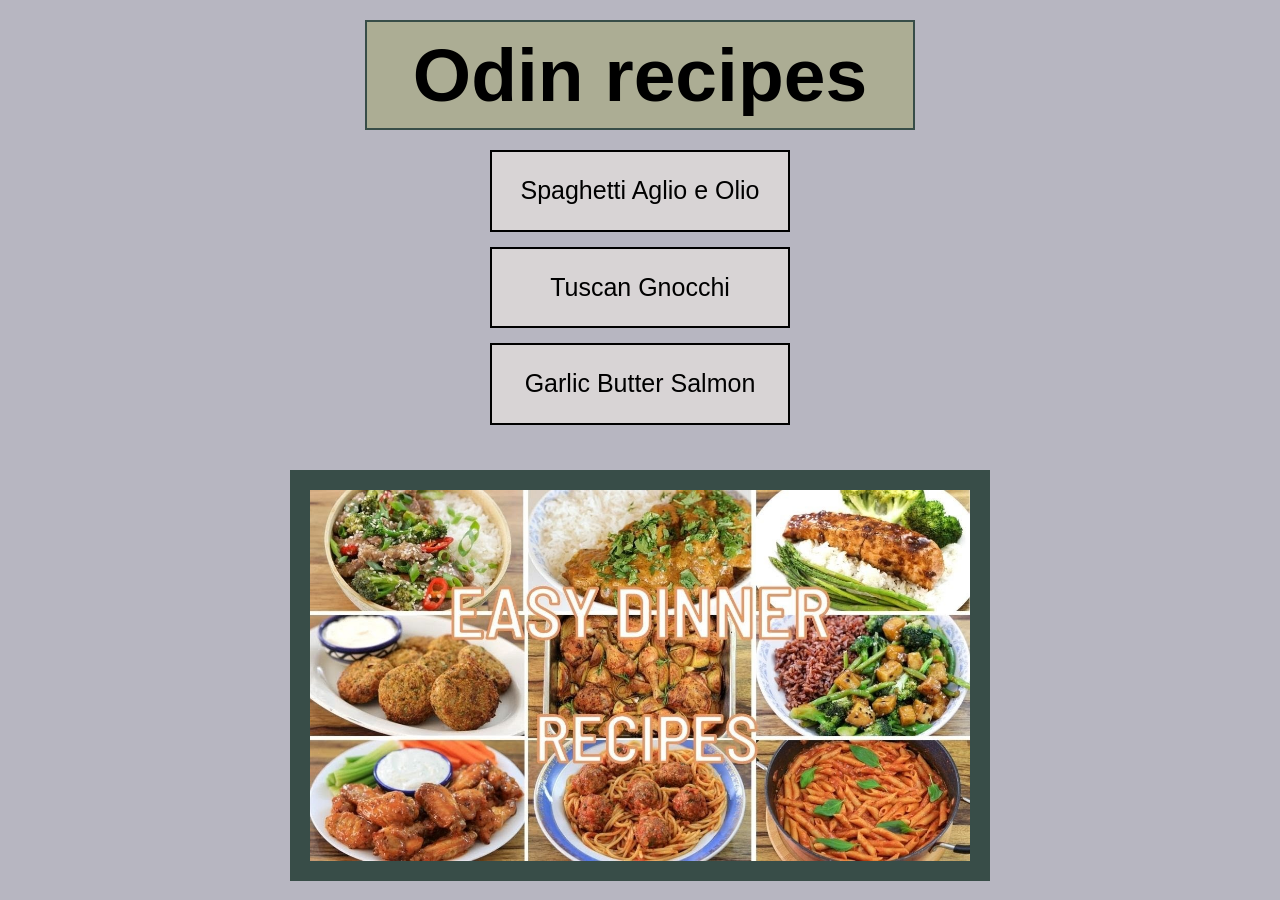
<file: index.html>
<!DOCTYPE html>
<html lang="en">
<head>
    <meta charset="UTF-8">
    <meta name="viewport" content="width=device-width, initial-scale=1.0">
    <title>Odin recipes</title>
    <link rel="stylesheet" href="./styles.css">
</head>
<body>
    <h1>Odin recipes</h1>
    <ul class="list-of-recipes">
        <li><a href="./recipes/alio-e-olio.html">Spaghetti Aglio e Olio</a></li>
        <li><a href="./recipes/tuscan-gnocchi.html">Tuscan Gnocchi</a></li>
        <li><a href="./recipes/garlic-butter-salmon.html">Garlic Butter Salmon</a></li>
    </ul>
    
    <a href="https://www.allrecipes.com"><img src="./img/recipes.jpg" alt="Diffrent recipes photo" width="640" height="360"></a>
</body>
</html>
</file>
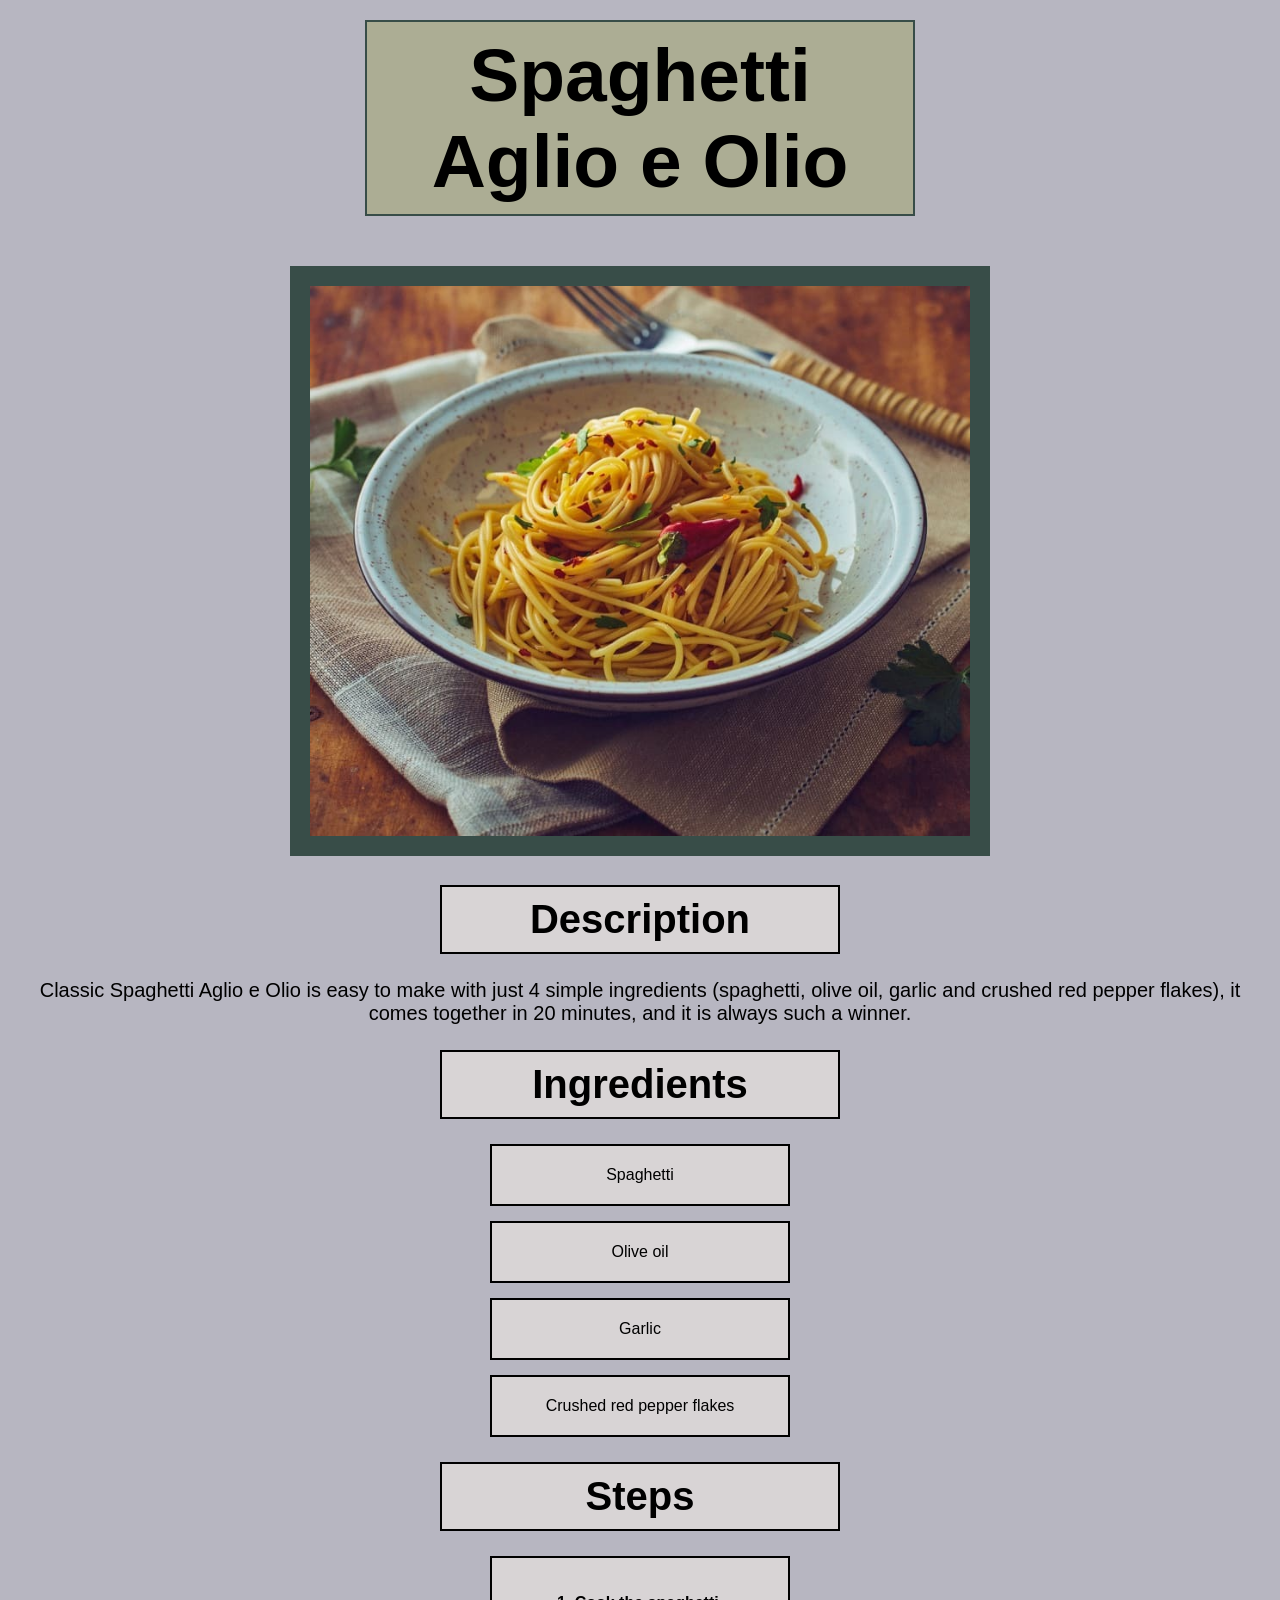
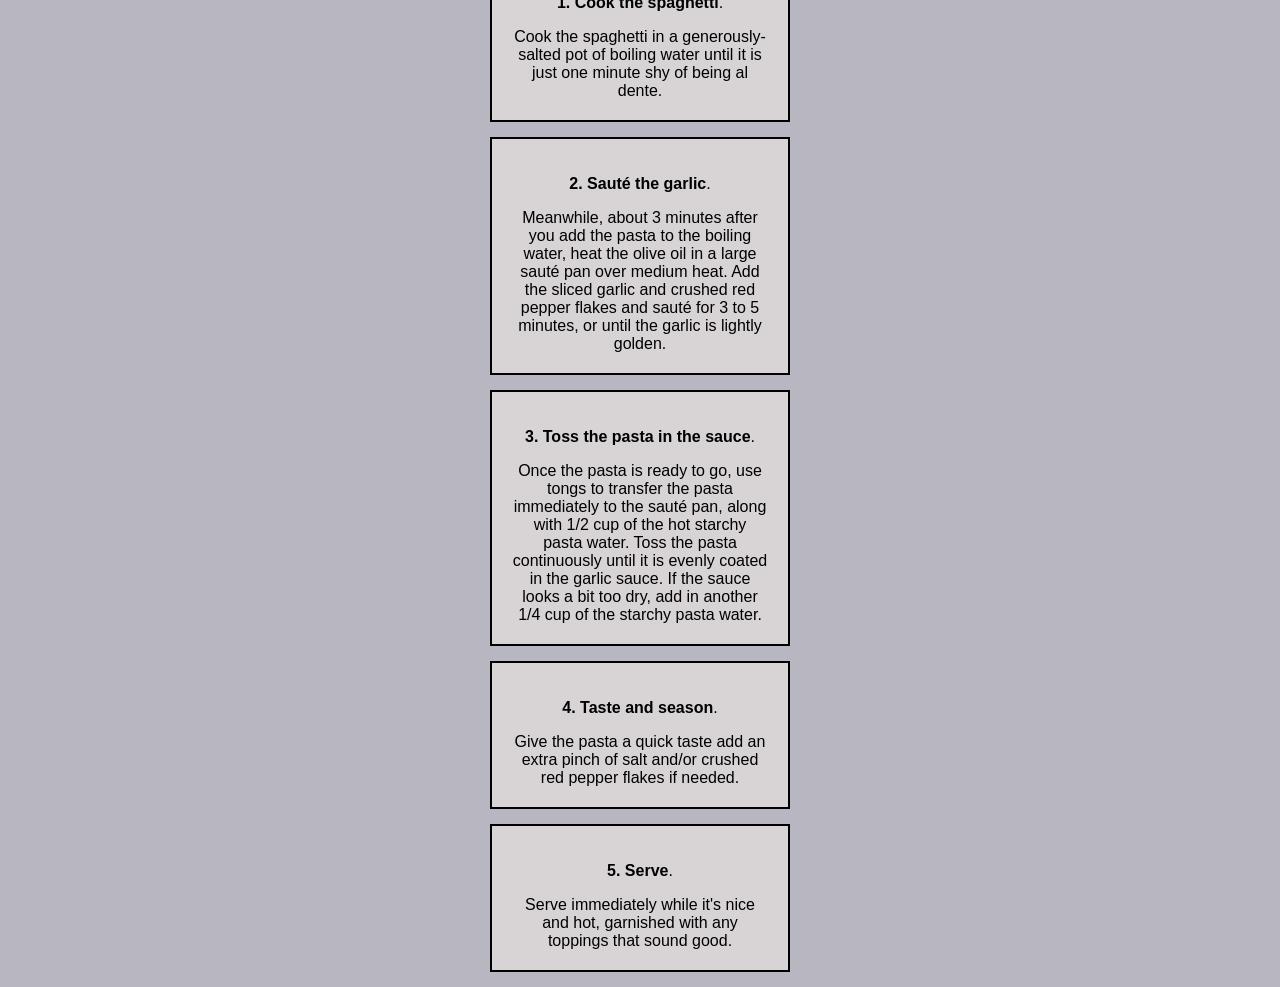
<file: recipes/alio-e-olio.html>
<!DOCTYPE html>
<html lang="en">
<head>
    <meta charset="UTF-8">
    <meta name="viewport" content="width=device-width, initial-scale=1.0">
    <title>Spaghetti Aglio e Olio</title>
    <link rel="stylesheet" href="../styles.css">
</head>
<body>
    <h1>Spaghetti Aglio e Olio</h1>
    <img src="../img/pasta.jpg" alt="Photo of pasta, Aglio e Olio">

    <div class="inline">
    <h2>Description</h2>
    <p style="font-size: 20px;">
        Classic Spaghetti Aglio e Olio is easy to make with just 4 simple ingredients
        (spaghetti, olive oil, garlic and crushed red pepper flakes), it comes together
        in 20 minutes, and it is always such a winner.
    </p>

    <h2>Ingredients</h2>
    <div class="container">
        <ul class="ingredients">
            <li>Spaghetti</li>
            <li>Olive oil</li>
            <li>Garlic</li>
            <li>Crushed red pepper flakes</li>
        </ul>
    </div>

    <h2>Steps</h2>
    <div class="container">
        <ol class="steps">
            <li><p><strong>1. Cook the spaghetti</strong>.</p> Cook the spaghetti in a generously-salted pot of boiling water until it is just one minute shy of being al dente.</li>
            <li><p><strong>2. Sauté the garlic</strong>.</p> Meanwhile, about 3 minutes after you add the pasta to the boiling water, heat the olive oil in a large sauté pan over medium heat.
                Add the sliced garlic and crushed red pepper flakes and sauté for 3 to 5 minutes, or until the garlic is lightly golden.</li>
            <li><p><strong>3. Toss the pasta in the sauce</strong>.</p>  Once the pasta is ready to go, use tongs to transfer the pasta immediately to the sauté pan, along with 1/2 cup of the hot starchy pasta water.
                Toss the pasta continuously until it is evenly coated in the garlic sauce. If the sauce looks a bit too dry, add in another 1/4 cup of the starchy pasta water.</li>
            <li><p><strong>4. Taste and season</strong>.</p> Give the pasta a quick taste add an extra pinch of salt and/or crushed red pepper flakes if needed.</li>
            <li><p><strong>5. Serve</strong>.</p> Serve immediately while it's nice and hot, garnished with any toppings that sound good.</li>
        </ol>
    </div>
</div>
</body>
</html>
</file>
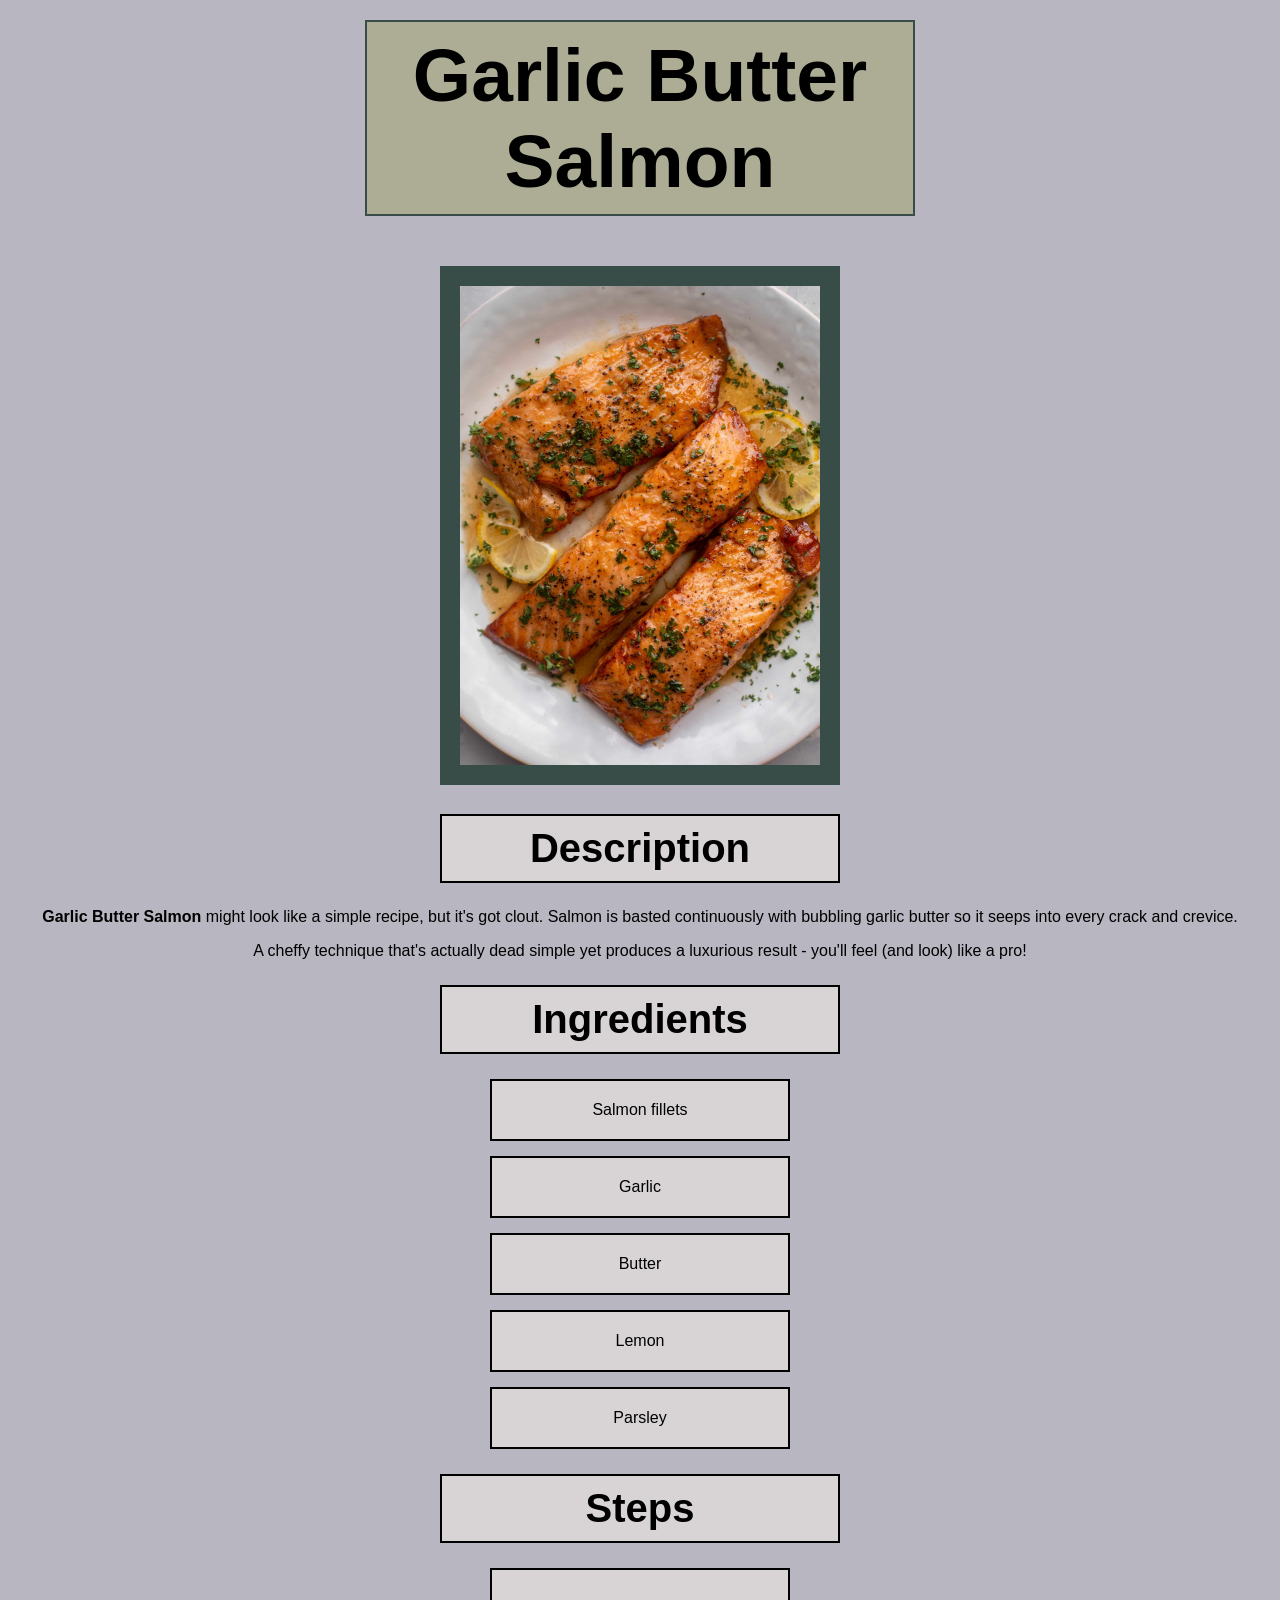
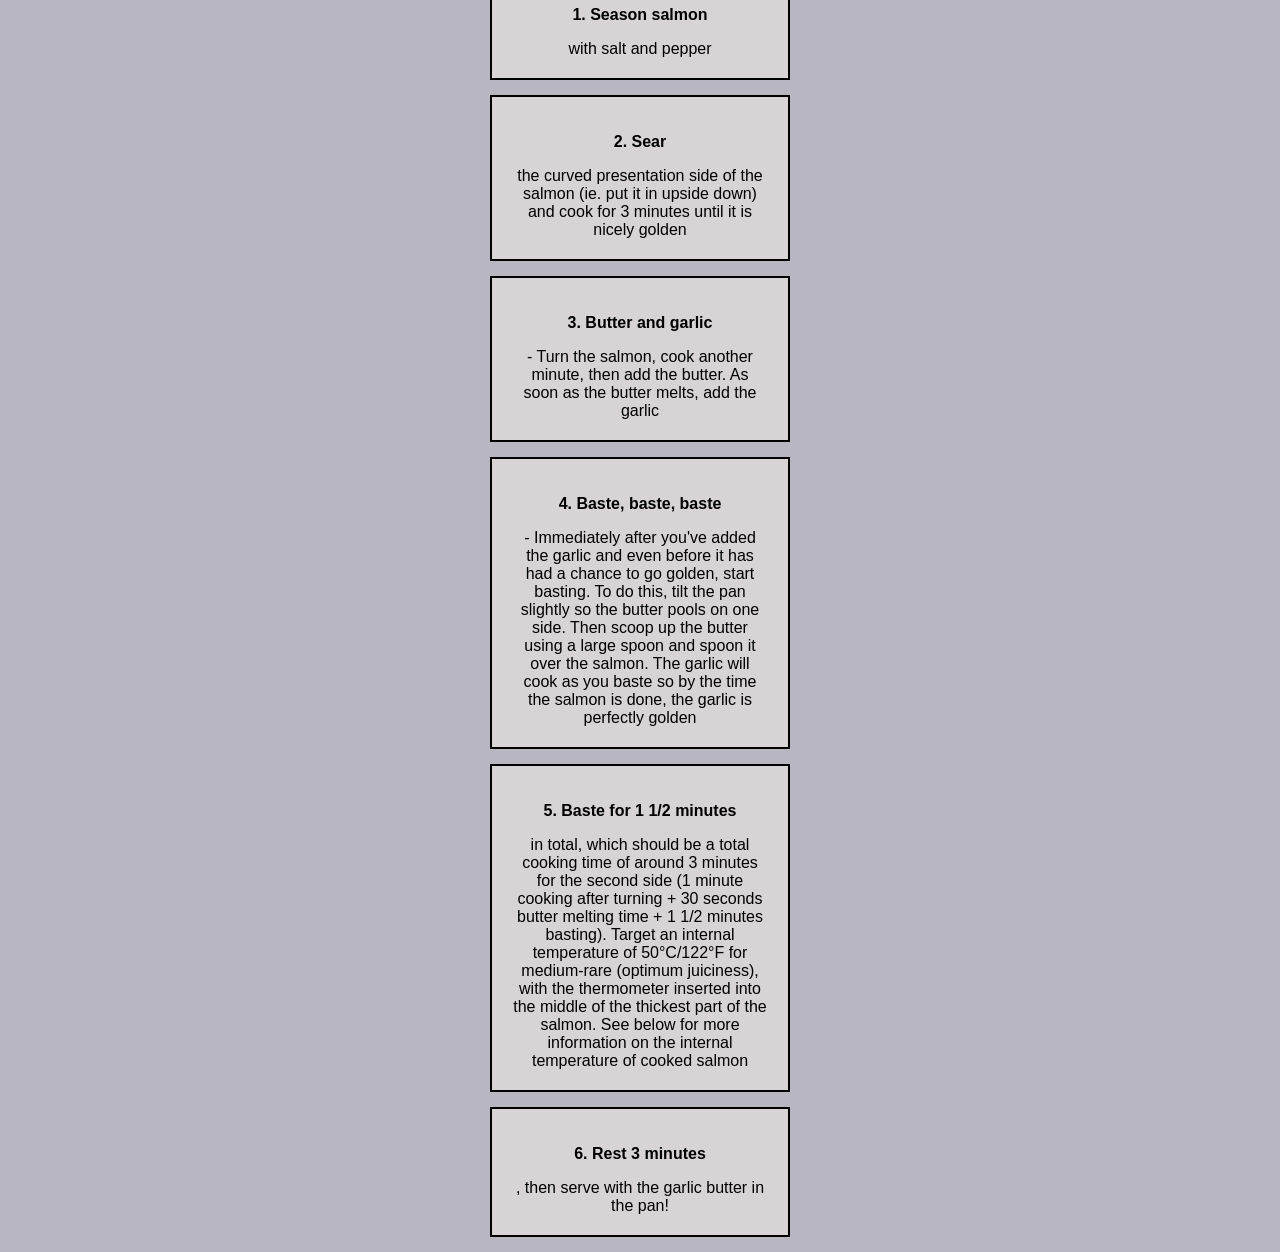
<file: recipes/garlic-butter-salmon.html>
<!DOCTYPE html>
<html lang="en">
<head>
    <meta charset="UTF-8">
    <meta name="viewport" content="width=device-width, initial-scale=1.0">
    <title>Garlic Butter Salmon</title>
    <link rel="stylesheet" href="../styles.css">
</head>
<body>
    <h1>Garlic Butter Salmon</h1>
    <img src="../img/salmon.jpg" alt="Photo of garlic butter salmon dish" id="garlic-butter-salmon-img">

    <h2>Description</h2>
    <p>
       <strong>Garlic Butter Salmon</strong> might look like a simple recipe, but it's got clout. 
       Salmon is basted continuously with bubbling garlic butter so it seeps into every crack and crevice.
    </p>
    <p>
        A cheffy technique that's actually dead simple yet produces a luxurious result - you'll feel (and look) like a pro!
    </p>


    <h2>Ingredients</h2>
    <ul class="ingredients">
        <li>Salmon fillets</li>
        <li>Garlic</li>
        <li>Butter</li>
        <li>Lemon</li>
        <li>Parsley</li>
    </ul>

    <h2>Steps</h2>
    <div class="container">
        <ol class="steps">
            <li><p><strong>1. Season salmon</strong></p> with salt and pepper</li>
            <li><p><strong>2. Sear</strong></p> the curved presentation side of the salmon (ie. put it in upside down) and cook for 3 minutes until it is nicely golden</li>
            <li><p><strong>3. Butter and garlic</strong></p> - Turn the salmon, cook another minute, then add the butter. As soon as the butter melts, add the garlic</li>
            <li><p><strong>4. Baste, baste, baste</strong></p> - Immediately after you've added the garlic and even before it has had a chance to go golden, start basting. To do this, tilt the pan slightly so the butter pools on one side. Then scoop up the butter using a large spoon and spoon it over the salmon. The garlic will cook as you baste so by the time the salmon is done, the garlic is perfectly golden</li>
            <li><p><strong>5. Baste for 1 1/2 minutes</strong></p> in total, which should be a total cooking time of around 3 minutes for the second side (1 minute cooking after turning + 30 seconds butter melting time + 1 1/2 minutes basting). Target an internal temperature of 50°C/122°F for medium-rare (optimum juiciness), with the thermometer inserted into the middle of the thickest part of the salmon. See below for more information on the internal temperature of cooked salmon</li>
            <li><p><strong>6. Rest 3 minutes</strong></p>, then serve with the garlic butter in the pan!</li>
        </ol>
    </div>
</body>
</html>
</file>
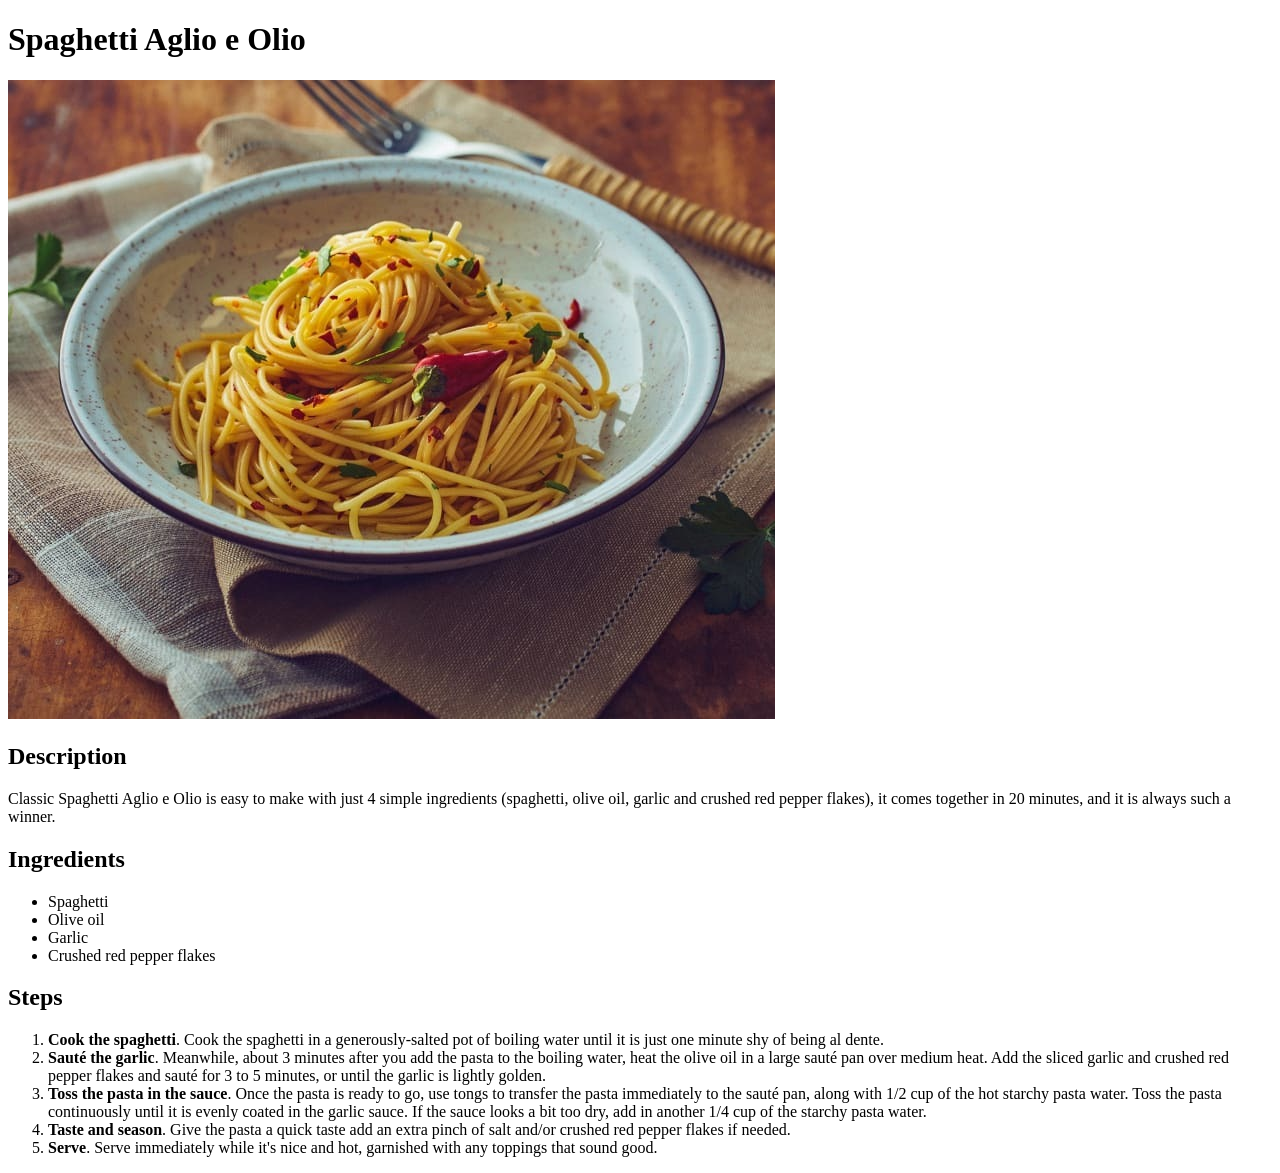
<file: recipes/pasta.html>
<!DOCTYPE html>
<html lang="en">
<head>
    <meta charset="UTF-8">
    <meta name="viewport" content="width=device-width, initial-scale=1.0">
    <title>Spaghetti Aglio e Olio</title>
</head>
<body>
    <h1>Spaghetti Aglio e Olio</h1>
    <img src="../img/pasta.jpg" alt="Photo of pasta, Aglio e Olio">

    <h2>Description</h2>
    <p>Classic Spaghetti Aglio e Olio is easy to make with just 4 simple ingredients (spaghetti, olive oil, garlic and crushed red pepper flakes),
       it comes together in 20 minutes, and it is always such a winner.</p>

    <h2>Ingredients</h2>
    <ul>
        <li>Spaghetti</li>
        <li>Olive oil</li>
        <li>Garlic</li>
        <li>Crushed red pepper flakes</li>
    </ul>

    <h2>Steps</h2>
    <ol>
        <li><strong>Cook the spaghetti</strong>. Cook the spaghetti in a generously-salted pot of boiling water until it is just one minute shy of being al dente.</li>
        <li><strong>Sauté the garlic</strong>.  Meanwhile, about 3 minutes after you add the pasta to the boiling water, heat the olive oil in a large sauté pan over medium heat. 
            Add the sliced garlic and crushed red pepper flakes and sauté for 3 to 5 minutes, or until the garlic is lightly golden.</li>
        <li><strong>Toss the pasta in the sauce</strong>.  Once the pasta is ready to go, use tongs to transfer the pasta immediately to the sauté pan, along with 1/2 cup of the hot starchy pasta water.
            Toss the pasta continuously until it is evenly coated in the garlic sauce. If the sauce looks a bit too dry, add in another 1/4 cup of the starchy pasta water.</li>
        <li><strong>Taste and season</strong>. Give the pasta a quick taste add an extra pinch of salt and/or crushed red pepper flakes if needed.</li>
        <li><strong>Serve</strong>. Serve immediately while it's nice and hot, garnished with any toppings that sound good.</li>
    </ol>
</body>
</html>
</file>
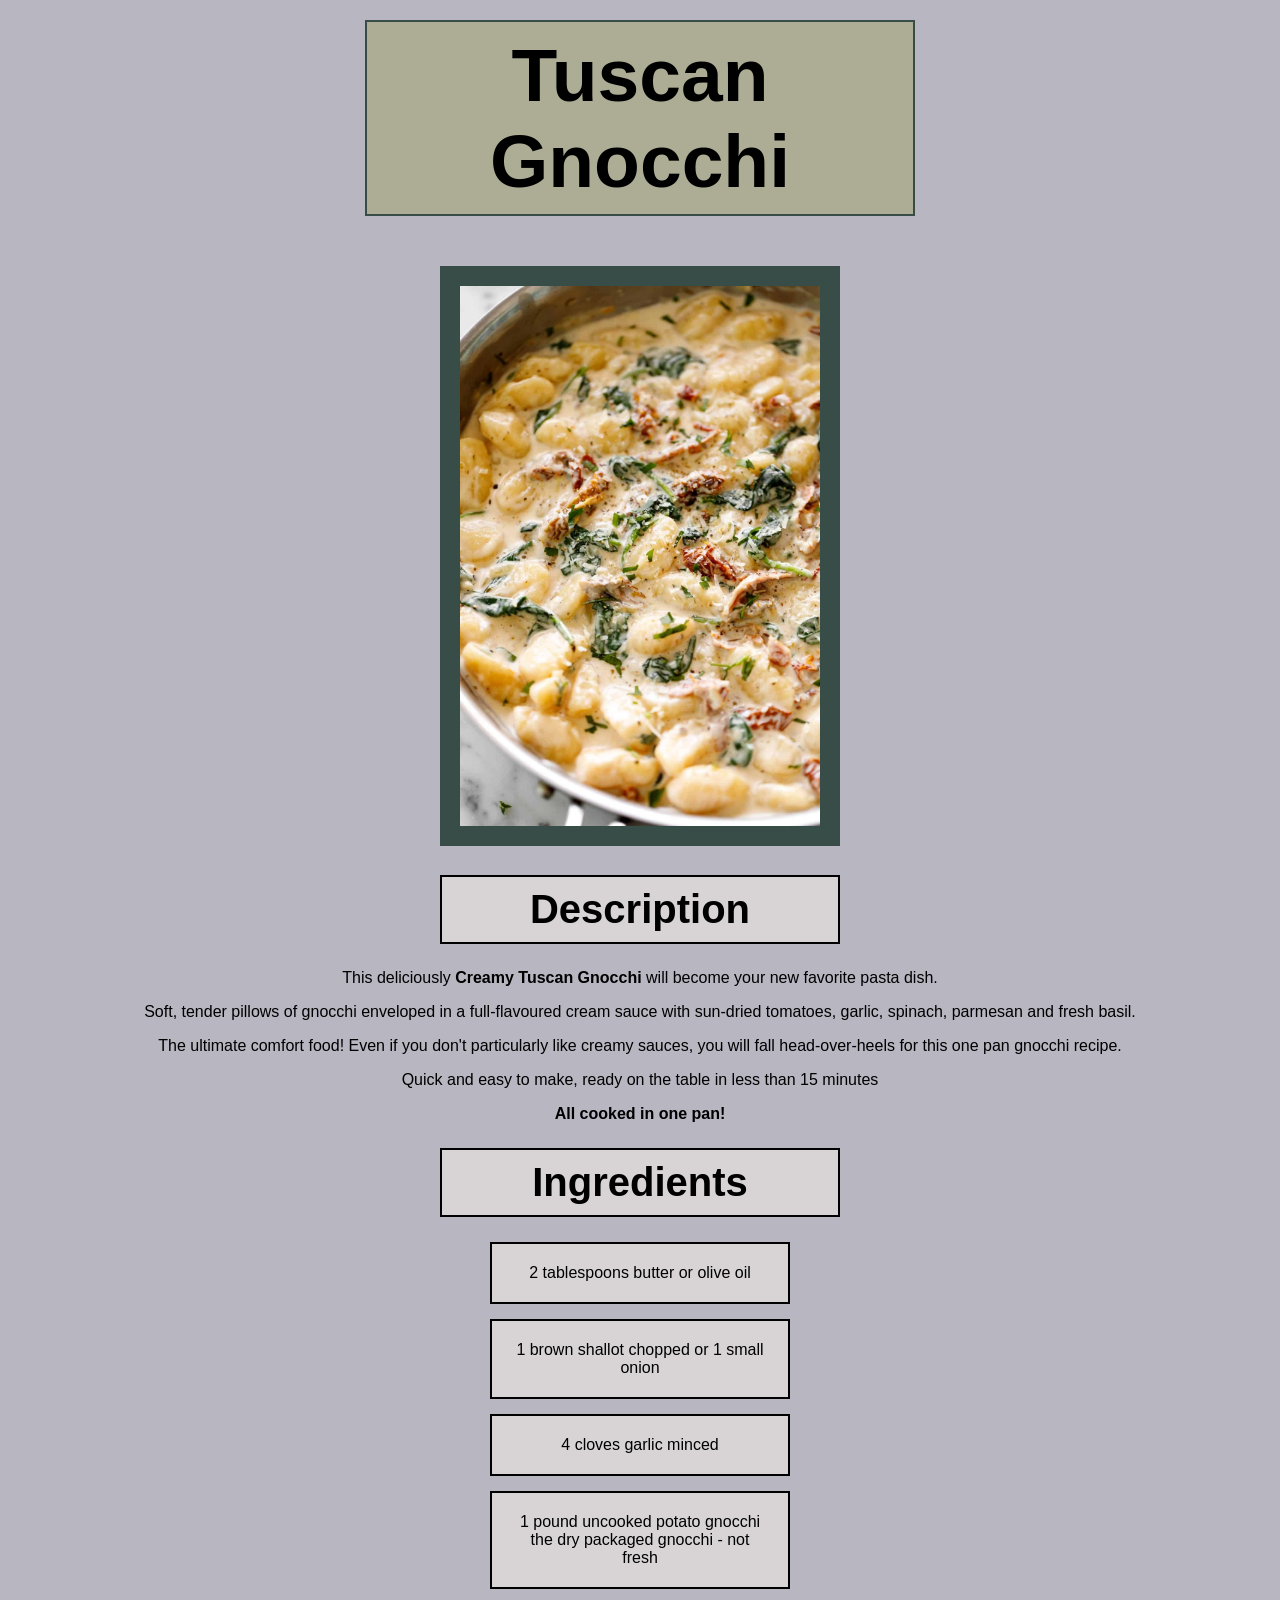
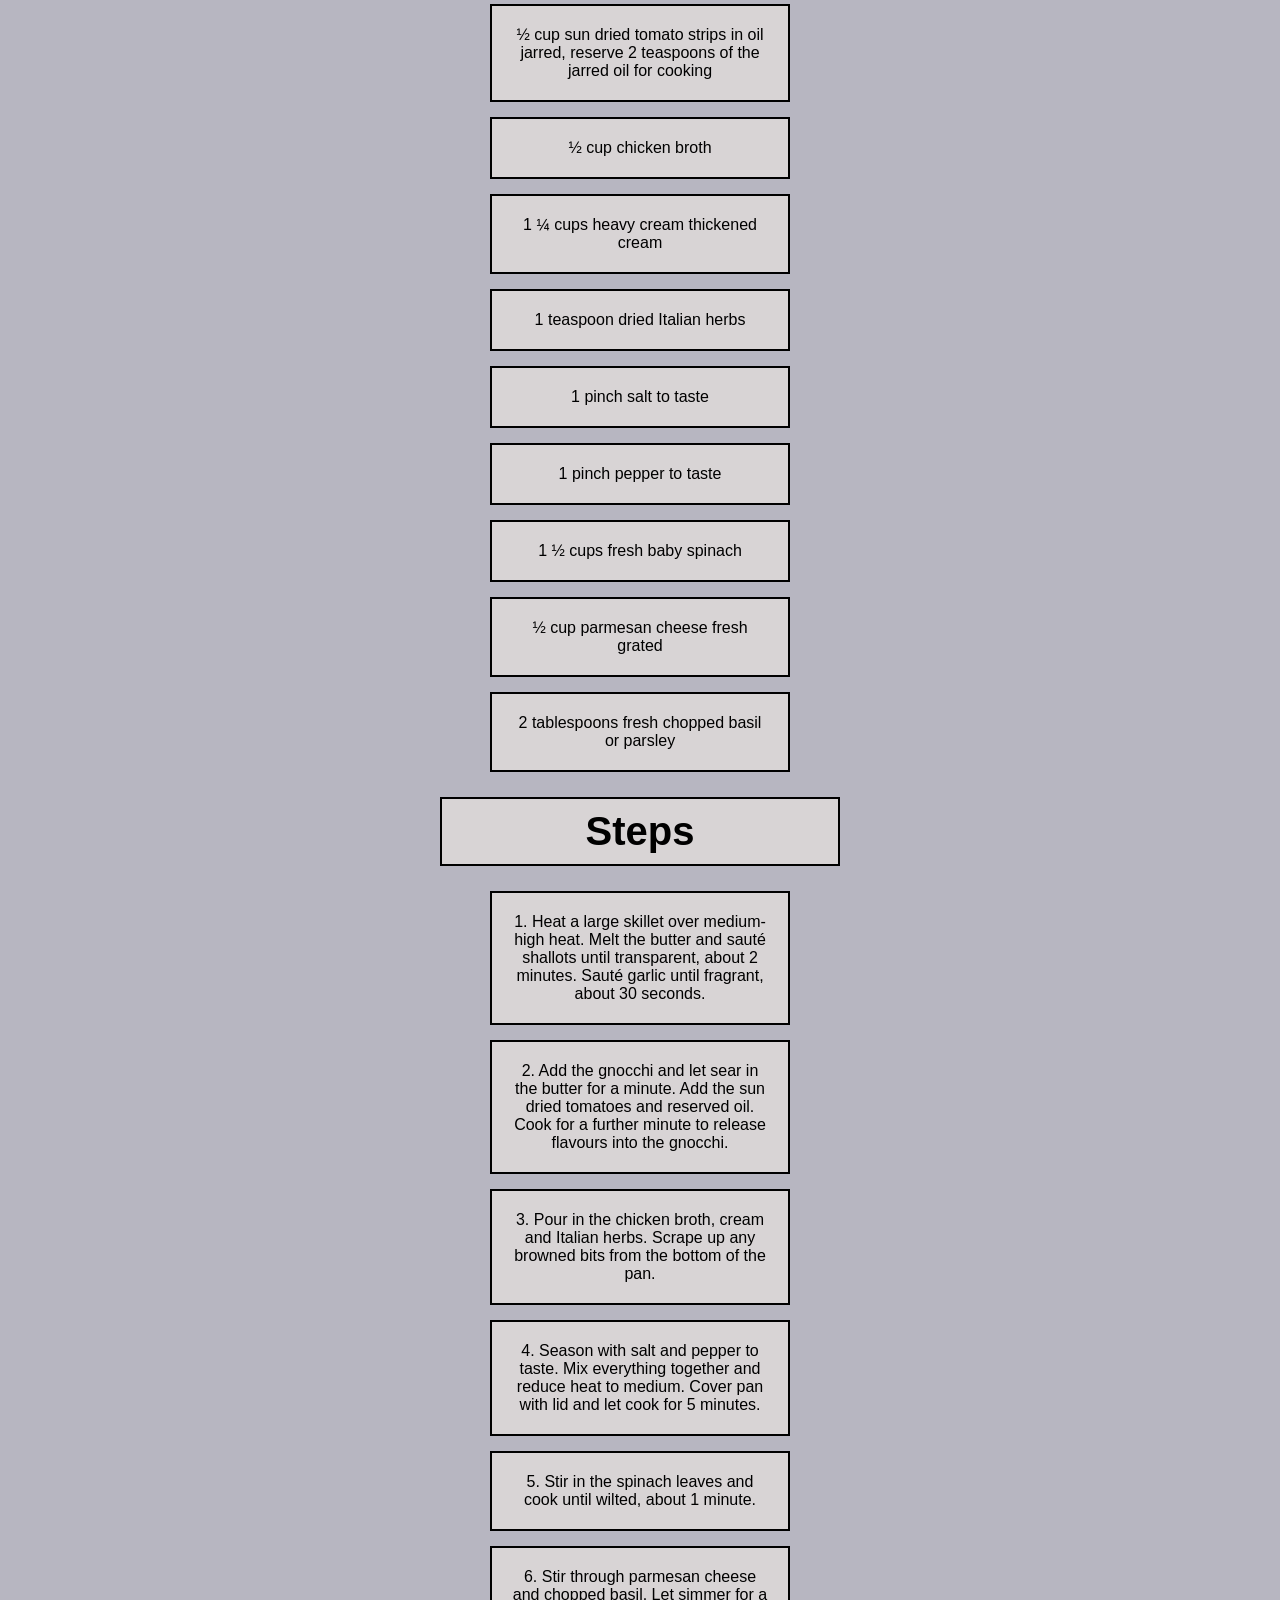
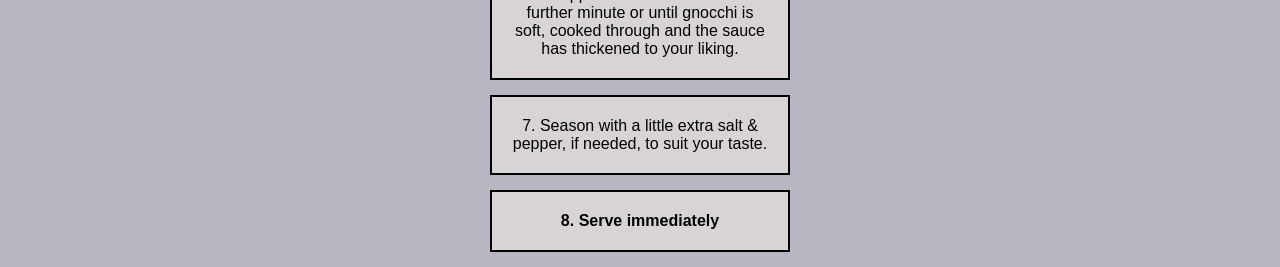
<file: recipes/tuscan-gnocchi.html>
<!DOCTYPE html>
<html lang="en">
<head>
    <meta charset="UTF-8">
    <meta name="viewport" content="width=device-width, initial-scale=1.0">
    <title>Tuscan Gnocchi</title>
    <link rel="stylesheet" href="../styles.css">
</head>
<body>
    <h1>Tuscan Gnocchi</h1>
    <img src="../img/gnocchi.jpg" alt="Photo of tuscan gnocchi" id="gnocchi-img">

    <h2>Description</h2>
    <p>This deliciously <strong>Creamy Tuscan Gnocchi</strong> will become your new favorite pasta dish.</p>
    <p>
        Soft, tender pillows of gnocchi enveloped in a full-flavoured cream sauce with sun-dried tomatoes,
        garlic, spinach, parmesan and fresh basil.
    </p>
    <p>
        The ultimate comfort food! Even if you don't particularly like creamy sauces,
        you will fall head-over-heels for this one pan gnocchi recipe.
    </p>
    <p>Quick and easy to make, ready on the table in less than 15 minutes</p>
    <p><strong>All cooked in one pan!</strong></p>

    <h2>Ingredients</h2>
    <ul class="ingredients">
        <li>2 tablespoons butter or olive oil</li>
        <li>1 brown shallot chopped or 1 small onion</li>
        <li>4 cloves garlic minced</li>
        <li>1 pound uncooked potato gnocchi the dry packaged gnocchi - not fresh</li>
        <li>½ cup sun dried tomato strips in oil jarred, reserve 2 teaspoons of the jarred oil for cooking</li>
        <li>½ cup chicken broth</li>
        <li>1 ¼ cups heavy cream thickened cream</li>
        <li>1 teaspoon dried Italian herbs</li>
        <li>1 pinch salt to taste</li>
        <li>1 pinch pepper to taste</li>
        <li>1 ½ cups fresh baby spinach</li>
        <li>½ cup parmesan cheese fresh grated</li>
        <li>2 tablespoons fresh chopped basil or parsley</li>
    </ul>

    <div class="container">
    <h2>Steps</h2>
        <ol class="steps">
            <li>1. Heat a large skillet over medium-high heat. Melt the butter and sauté shallots until transparent, about 2 minutes. Sauté garlic until fragrant, about 30 seconds.</li>
            <li>2. Add the gnocchi and let sear in the butter for a minute. Add the sun dried tomatoes and reserved oil. Cook for a further minute to release flavours into the gnocchi.</li>
            <li>3. Pour in the chicken broth, cream and Italian herbs. Scrape up any browned bits from the bottom of the pan.</li>
            <li>4. Season with salt and pepper to taste. Mix everything together and reduce heat to medium. Cover pan with lid and let cook for 5 minutes.</li>
            <li>5. Stir in the spinach leaves and cook until wilted, about 1 minute.</li>
            <li>6. Stir through parmesan cheese and chopped basil. Let simmer for a further minute or until gnocchi is soft, cooked through and the sauce has thickened to your liking.</li>
            <li>7. Season with a little extra salt & pepper, if needed, to suit your taste.</li>
            <li><strong>8. Serve immediately</strong></li>
        </ol>
    </div>
</body>
</html>
</file>
<file: styles.css>
* {
    box-sizing: border-box;
}

body {
    background-color: #B7B6C1;
    text-align: center;
    font-family: Arial, Helvetica, sans-serif;
}

h1 {
    font-size: 75px;
    margin: 20px auto;
    padding: 10px 5px;
    background-color: #ACAD94;
    width: 550px;
    border: 2px solid #384D48;
}

h2 {
    font-size: 2.5rem;
    padding: 10px;
    background-color: #D8D4D5;
    border: 2px solid black;
    width: 400px;
    margin: 25px auto;
}

img {
    margin-top: 30px;
    width: 700px;
    height: auto;
    padding: 20px;
    background-color: #384D48;
}

li {
    padding: 20px;
    background-color: #D8D4D5;
    margin: 15px auto;
    width: 300px;
    border: 2px solid black;
    list-style-type: none;
}

a {
    font-size: 25px;
    line-height: 1.5;
    text-decoration: none;
    color: black;
}

ul,
ol {
    margin: 0 auto;
    padding: 0;
}

.list-of-recipes {
    line-height: 1.4;
    margin: 0;
    padding: 0;
}

#gnocchi-img,
#garlic-butter-salmon-img {
    width: 400px;
    height: auto;
}
</file>
